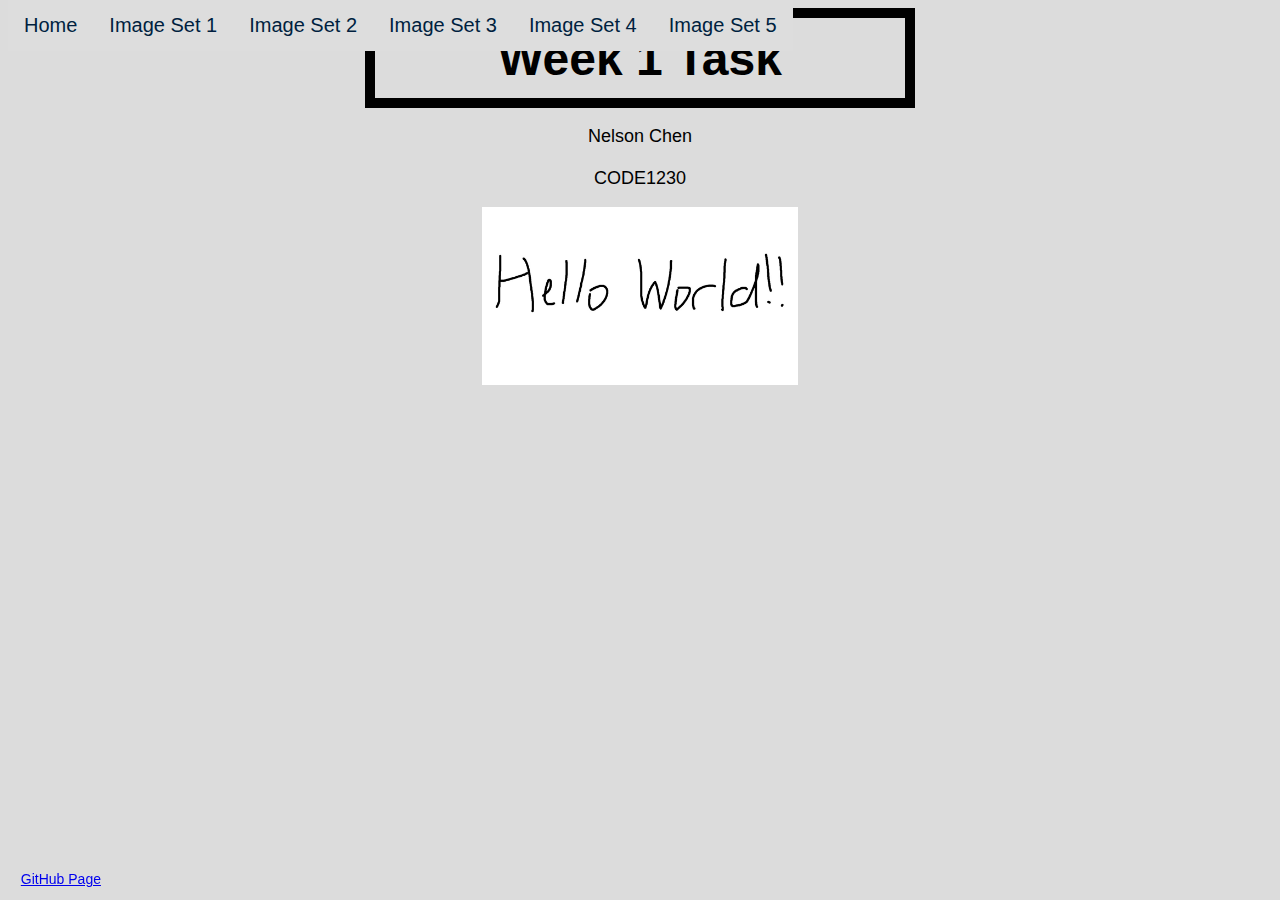
<file: index.html>
<!DOCTYPE html>
<html>

<head>
<link rel="stylesheet" type="text/css" href="style.css"/>
<title>My first website</title>
</head>

<body>

 <div class="topnav" id="myTopnav">
 <a href="index.html">Home</a>
 <a href="page1.html">Image Set 1</a>
 <a href="page2.html">Image Set 2</a>
 <a href="page3.html">Image Set 3</a>
 <a href="page4.html">Image Set 4</a>
 <a href="page5.html">Image Set 5</a>

 </div>


<h1>Week 1 Task</h1>

<p>Nelson Chen<br><br>
CODE1230
</p>

<img src="Hello World.jpg" alt="image missing!" style="width:25%" />

<footer> 
<a href="https://github.com/NelsonChen1999"> GitHub Page</a>
</footer>

</body>

</html>
</file>
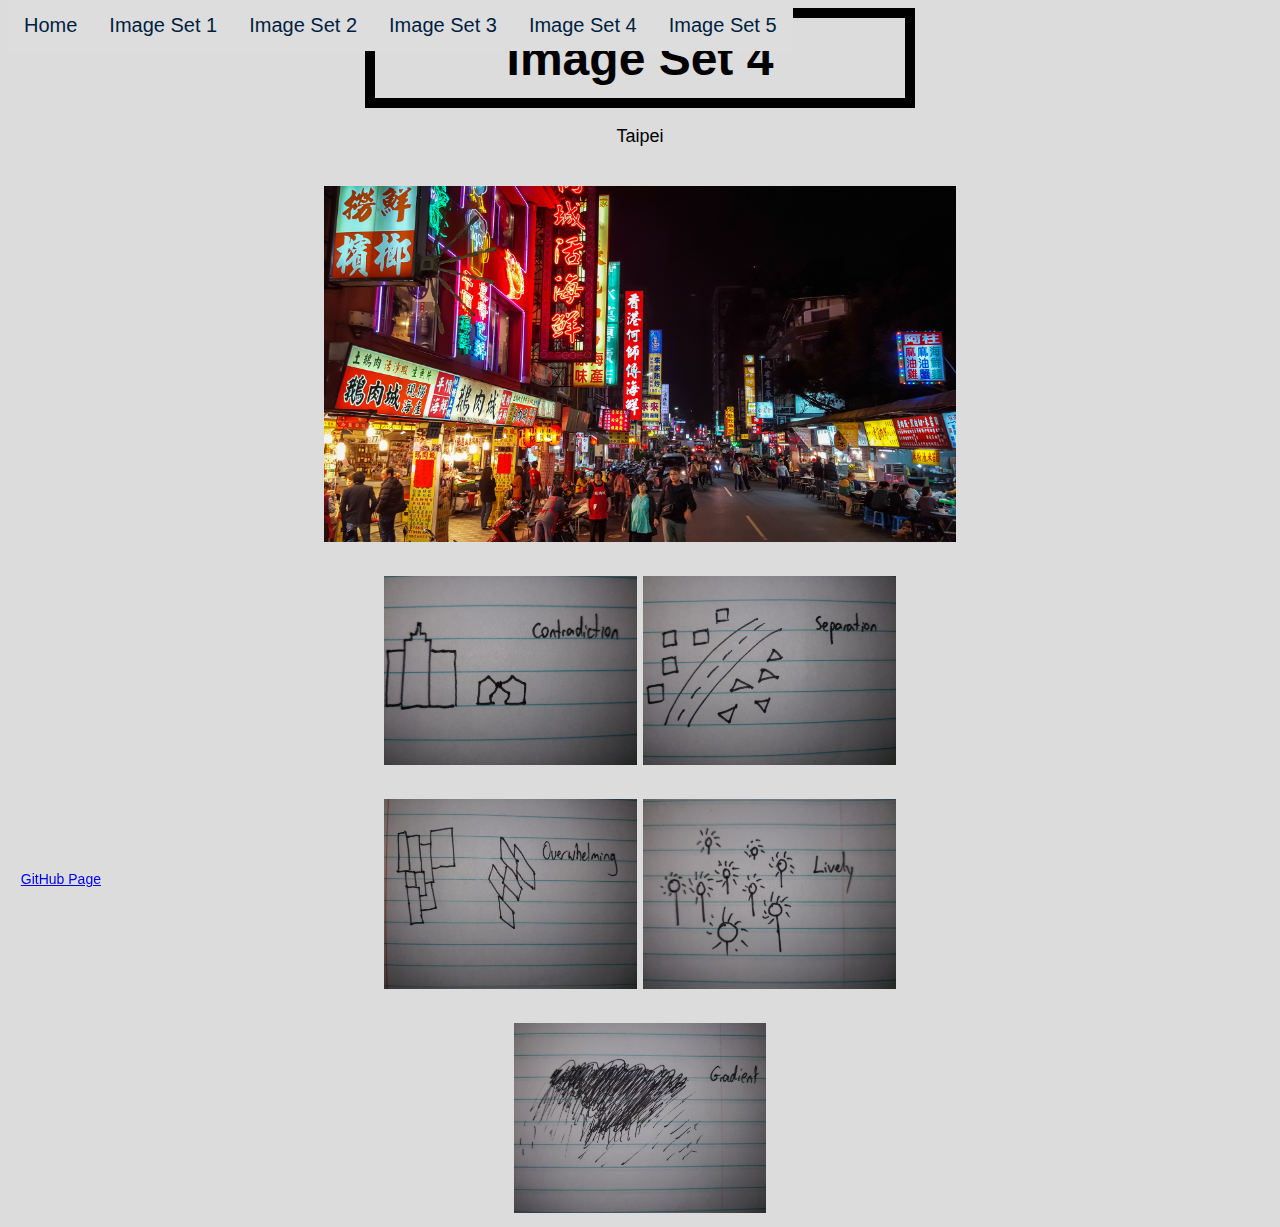
<file: page4.html>
<!DOCTYPE html>
<html>

<head>
<link rel="stylesheet" type="text/css" href="style.css"/>
<title>My first website</title>
</head>

<body>

 <div class="topnav" id="myTopnav">
 <a href="index.html">Home</a>
 <a href="page1.html">Image Set 1</a>
 <a href="page2.html">Image Set 2</a>
 <a href="page3.html">Image Set 3</a>
 <a href="page4.html">Image Set 4</a>
 <a href="page5.html">Image Set 5</a>

 </div>


<h1>Image Set 4</h1>

<p>Taipei<br><br>
</p>

<img src="Taipei Night Markets.jpg" alt="image missing!" style="width:50%" />
<br><br>
<img src="Contradiction.jpg" alt="image missing!" style="width:20%" />
<img src="Separation.jpg" alt="image missing!" style="width:20%" />
<br><br>
<img src="Overwhelming.jpg" alt="image missing!" style="width:20%" />
<img src="Lively.jpg" alt="image missing!" style="width:20%" />
<br><br>
<img src="Gradient.jpg" alt="image missing!" style="width:20%" />

<footer> 
<a href="https://github.com/NelsonChen1999"> GitHub Page</a>
</footer>

</body>

</html>
</file>
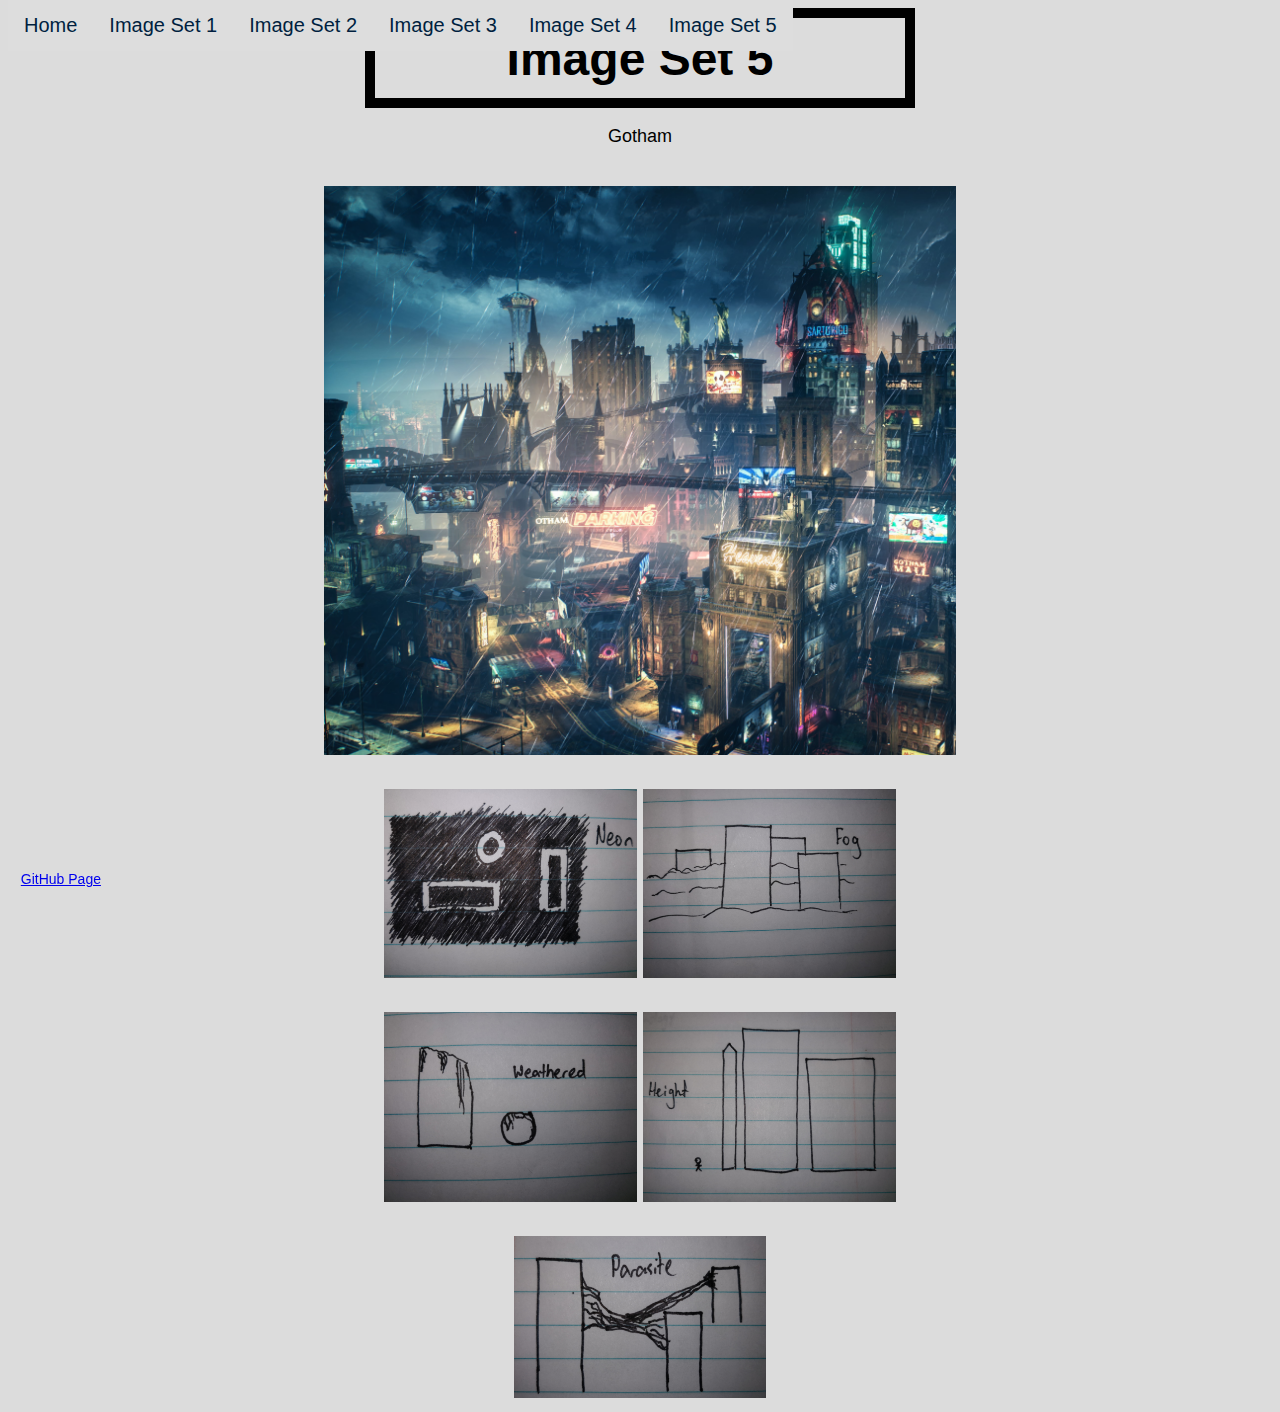
<file: page5.html>
<!DOCTYPE html>
<html>

<head>
<link rel="stylesheet" type="text/css" href="style.css"/>
<title>My first website</title>
</head>

<body>

 <div class="topnav" id="myTopnav">
 <a href="index.html">Home</a>
 <a href="page1.html">Image Set 1</a>
 <a href="page2.html">Image Set 2</a>
 <a href="page3.html">Image Set 3</a>
 <a href="page4.html">Image Set 4</a>
 <a href="page5.html">Image Set 5</a>

 </div>


<h1>Image Set 5</h1>

<p>Gotham<br><br>
</p>

<img src="Arkham Knight.jpg" alt="image missing!" style="width:50%" />
<br><br>
<img src="Neon.jpg" alt="image missing!" style="width:20%" />
<img src="Fog.jpg" alt="image missing!" style="width:20%" />
<br><br>
<img src="Weathered.jpg" alt="image missing!" style="width:20%" />
<img src="Height.jpg" alt="image missing!" style="width:20%" />
<br><br>
<img src="Parasite.jpg" alt="image missing!" style="width:20%" />

<footer> 
<a href="https://github.com/NelsonChen1999"> GitHub Page</a>
</footer>

</body>

</html>
</file>
<file: style.css>
body {
	background: #DCDCDC;
	color: #000000;
	text-align:center;
	font-family:Helvetica;
	font-size:24px;
}

h1 {
	border-style: solid;
	border-width: 10px;
	border-color: #000000;
	padding: 1%;
	width: 40%;
	height:10%;
	margin:auto;
}

p {
	font-size:18px;
}

footer {
	position:fixed;
	bottom:0;
	font-size: 14px;
	padding: 1%;
}

.topnav{
	position:fixed;
	top:0;
	background-color: #DDDDDD;
}

.topnav a {
	float:left;
	display:block;
	color:#001f3f;
	text-align: center;
	padding:14px 16px;
	text-decoration: none;
	font-size:20px;
}

.topnav a:hover {
	background-color: #001f3f;
	color: #DDDDDD;
}
</file>
